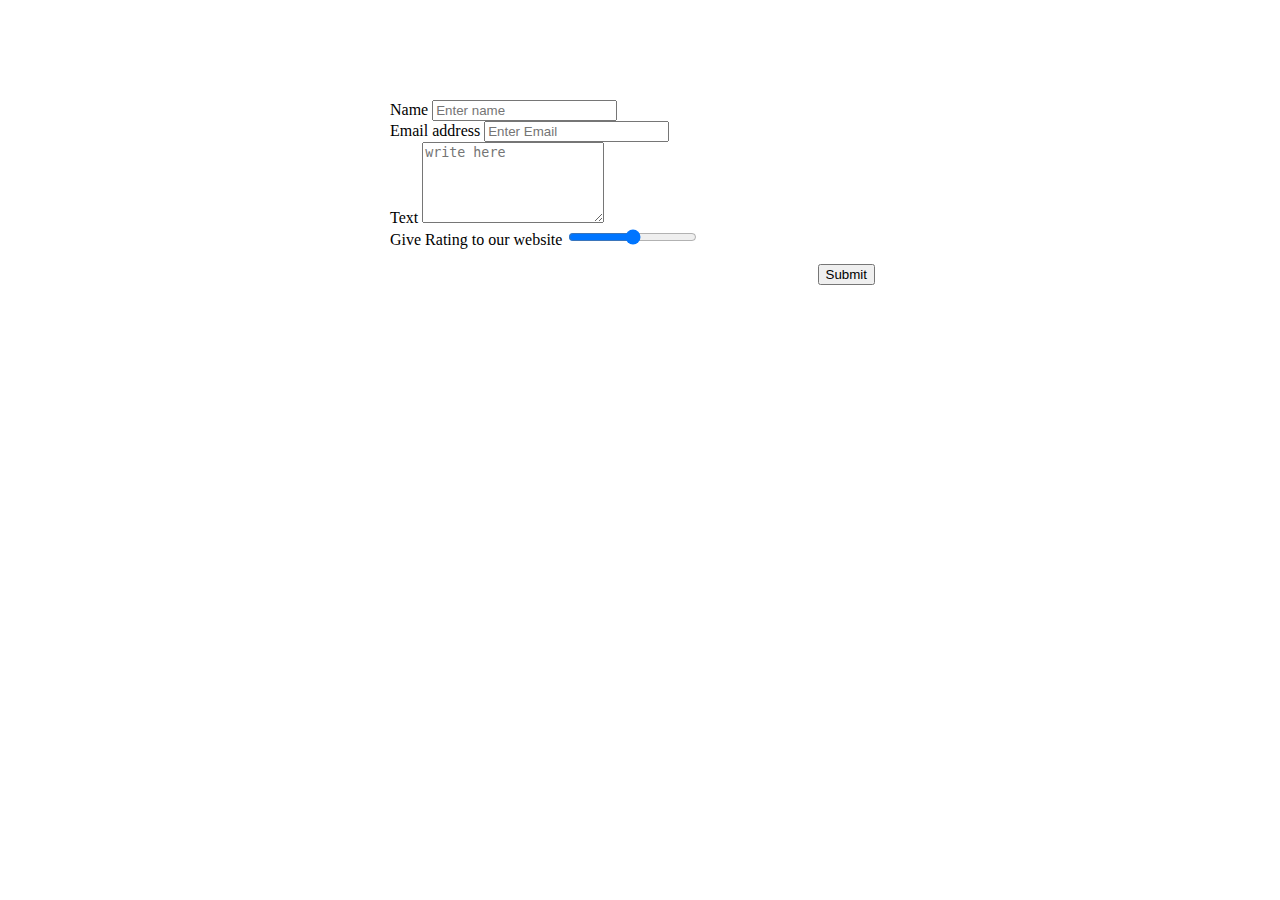
<file: ContactUs.html>
<!doctype html>
<html lang="en">
  <head>
    <!-- Required meta tags -->
    <meta charset="utf-8">
    <meta name="viewport" content="width=device-width, initial-scale=1">

    <!-- Bootstrap CSS -->
    <link href="https://cdn.jsdelivr.net/npm/bootstrap@5.0.2/dist/css/bootstrap.min.css" rel="stylesheet" integrity="sha384-EVSTQN3/azprG1Anm3QDgpJLIm9Nao0Yz1ztcQTwFspd3yD65VohhpuuCOmLASjC" crossorigin="anonymous">

    <title>Hello, world!</title>
    <style>
        .body{
    background-color: rgb(248, 223, 203);
}
.contact{
    width:500px;
    height: 500px;
    margin: auto;
    margin-top: 100px;
   



}
#submit{
    float: right;
    clear: both;
    margin: 15px 15px;
}

@media screen and (max-width:900px){
            .contact{
            width:100%;
            }
}
    </style>
  </head>
  <body>
    
    <div class="container">
        <div class="contact">
        <form action="" method="post">
    
            <div class="form-group">
                <label for="user_name">Name</label>
                <input type="text" name="name" class="form-control" id="user_name" placeholder="Enter name">
              </div>
            <div class="form-group">
              <label for="email">Email address</label>
              <input type="email" name="email" class="form-control" id="email" placeholder="Enter Email ">
            </div>
            <div class="form-group">
                <label for="text">Text </label>
                <textarea class="form-control" name="text" id="text" rows="5" placeholder="write here"></textarea>
              </div>
              <div class="form-group">
                <label for="rating">Give Rating to our website</label>
                <input type="range" name="rating" class="form-control-range" id="rating">
              </div>
              <div class="form-group">
    
                <input type="submit" id="submit" class="btn btn-outline-success">
              </div>
          </form>
        </div>
    </div>

    <!-- Option 1: Bootstrap Bundle with Popper -->
    <script src="https://cdn.jsdelivr.net/npm/bootstrap@5.0.2/dist/js/bootstrap.bundle.min.js" integrity="sha384-MrcW6ZMFYlzcLA8Nl+NtUVF0sA7MsXsP1UyJoMp4YLEuNSfAP+JcXn/tWtIaxVXM" crossorigin="anonymous"></script>

    <!-- Option 2: Separate Popper and Bootstrap JS -->
    <!--
    <script src="https://cdn.jsdelivr.net/npm/@popperjs/core@2.9.2/dist/umd/popper.min.js" integrity="sha384-IQsoLXl5PILFhosVNubq5LC7Qb9DXgDA9i+tQ8Zj3iwWAwPtgFTxbJ8NT4GN1R8p" crossorigin="anonymous"></script>
    <script src="https://cdn.jsdelivr.net/npm/bootstrap@5.0.2/dist/js/bootstrap.min.js" integrity="sha384-cVKIPhGWiC2Al4u+LWgxfKTRIcfu0JTxR+EQDz/bgldoEyl4H0zUF0QKbrJ0EcQF" crossorigin="anonymous"></script>
    -->
  </body>
</html>
</file>
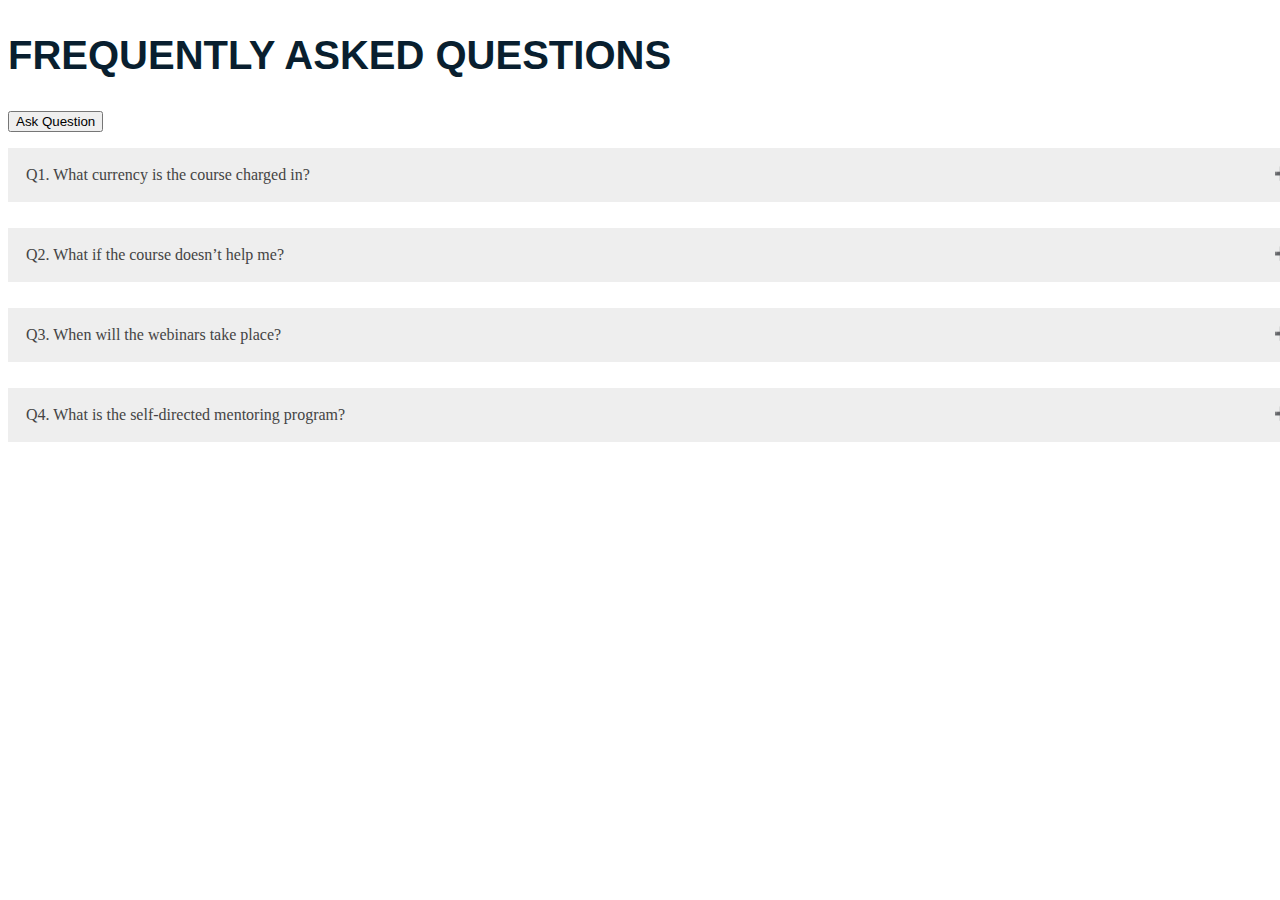
<file: FAQ.html>
<!doctype html>
<html lang="en">
  <head>
    <!-- Required meta tags -->
    <meta charset="utf-8">
    <meta name="viewport" content="width=device-width, initial-scale=1">

    <!-- Bootstrap CSS -->
    <link href="https://cdn.jsdelivr.net/npm/bootstrap@5.0.2/dist/css/bootstrap.min.css" rel="stylesheet" integrity="sha384-EVSTQN3/azprG1Anm3QDgpJLIm9Nao0Yz1ztcQTwFspd3yD65VohhpuuCOmLASjC" crossorigin="anonymous">

    <title>Hello, world!</title>
    <style>
        h2 {
    font-family: Arial, Verdana;
    font-weight: 800;
    font-size: 2.5rem;
    color: #091f2f;
    text-transform: uppercase;
}
.accordion-section .panel-default > .panel-heading {
    border: 0;
    background: #c91f1f;
    padding: 0;
}
.accordion-section .panel-default .panel-title a {
    display: block;
    font-style: italic;
    font-size: 1.5rem;
}
.accordion-section .panel-default .panel-title a:after {
    font-family: 'FontAwesome';
    font-style: normal;
    font-size: 3rem;
    content: "\f106";
    color: #1f7de2;
    float: right;
    margin-top: -12px;
}
.accordion-section .panel-default .panel-title a.collapsed:after {
    content: "\f107";
}
.accordion-section .panel-default .panel-body {
    font-size: 1.2rem;
}
    </style>
    <link rel="stylesheet" href="faq.css">
  </head>
  <body>
    <div class="container" id="faq">
            <div class="w-100 d-flex justify-content-between mb-5 mt-5">
                <h2>Frequently Asked Questions </h2>
                <button class="btn btn-primary" onclick="hideFAQ()">
                    Ask Question
                </button>
            </div>

<p class="accordion">Q1. What currency is the course charged in?</p>
<div class="panel">A. The course is charged in Australian dollars.</div>

<p class="accordion">Q2. What if the course doesn’t help me?</p>
<div class="panel">A. If it doesn't help you I'll refund the purchase price in full.</div>

<p class="accordion">Q3. When will the webinars take place?</p>
<div class="panel">A. Depending on the mix of countries and time zones for people attending the webinars, I will pick a time that works best for most participants. All webinars will be recorded so you can listen to them again. The private Facebook group will obviously be available 24/7 and I’ll be monitoring and contributing to the discussion regularly.</div>

<p class="accordion">Q4. What is the self-directed mentoring program?</p>
<div class="panel">A. The self-directed mentoring program is designed to help you set-up and run an effective mentee-mentor relationship as part of the course.</div>
   
    </section>
    </div>


    <div class="container ask_question" id="form" style="height: 100vh; display: none;">
        <div class="row w-100 h-100 d-flex justify-content-center align-items-center">
            <div class="col-md-5">
                <div id="content">
                <div class=" w-100 heading" style="margin: 0%; padding: 0%;">
                    <h3>Ask Question</h3>
                </div>
                <form action="" >
                    <div class="form-group mb-3">
                        <label for="user_name">Name</label>
                        <input type="text" name="name" class="form-control" id="user_name" placeholder="Enter name" required>
                      </div>
                    <div class="form-group mb-3">
                      <label for="email">Email address</label>
                      <input type="email" name="email" class="form-control" id="email" placeholder="Enter Email " required>
                    </div>
                    <div class="form-group mb-3">
                        <label for="text">Text </label>
                        <textarea class="form-control p-3" name="text" id="text" rows="5" placeholder="write here" required></textarea>
                      </div>
                      
                      <div class="form-group w-100 d-flex justify-content-center">
                        <button type="button" class="btn btn-outline-success" onclick="submit1()">SUBMIT</button>
                      </div>
                  </form>
                  </div>
                  <div id="success">

                  </div>
                  <div class=" w-100 mb-3 d-flex justify-content-end">
                    <button class="btn btn-outline-info" onclick="displayFAQ()">Close</button>
                </div>
            </div>
        </div>
    </div>


    <div class="container-fluid ask_question"  id="submit_form" style="height: 100vh; display: none; background-color: rgba(0, 0, 0, 0.911);">
        <div class="row w-100 h-100 d-flex justify-content-center align-items-center">
            <div class="col-md-4" style="background-color: white;" >
                <div class="mb-3 mt-3">
                    <h3>Thank You</h3>
                    <p>Lorem ipsum dolor sit amet cons optio veritatis quidem voluptates aperiam, molestias ipsa earum quae. Mollitia, quae.</p>
                    <a href="" style="text-decoration: none; color: green;">Go back to Home</a>
                </div>

                </div>
            </div>
        </div>
    </div>
    <!-- Optional JavaScript; choose one of the two! -->

    <!-- Option 1: Bootstrap Bundle with Popper -->
    <script src="https://cdn.jsdelivr.net/npm/bootstrap@5.0.2/dist/js/bootstrap.bundle.min.js" integrity="sha384-MrcW6ZMFYlzcLA8Nl+NtUVF0sA7MsXsP1UyJoMp4YLEuNSfAP+JcXn/tWtIaxVXM" crossorigin="anonymous"></script>

    <!-- Option 2: Separate Popper and Bootstrap JS -->
    <!--
    <script src="https://cdn.jsdelivr.net/npm/@popperjs/core@2.9.2/dist/umd/popper.min.js" integrity="sha384-IQsoLXl5PILFhosVNubq5LC7Qb9DXgDA9i+tQ8Zj3iwWAwPtgFTxbJ8NT4GN1R8p" crossorigin="anonymous"></script>
    <script src="https://cdn.jsdelivr.net/npm/bootstrap@5.0.2/dist/js/bootstrap.min.js" integrity="sha384-cVKIPhGWiC2Al4u+LWgxfKTRIcfu0JTxR+EQDz/bgldoEyl4H0zUF0QKbrJ0EcQF" crossorigin="anonymous"></script>
    -->
    <script>
        document.addEventListener("DOMContentLoaded", function(event) { 


var acc = document.getElementsByClassName("accordion");
var panel = document.getElementsByClassName('panel');

for (var i = 0; i < acc.length; i++) {

    acc[i].onclick = function() {
        var setClasses = !this.classList.contains('active');
        setClass(acc, 'active', 'remove');
        setClass(panel, 'show', 'remove');

        if (setClasses) {
            this.classList.toggle("active");
            this.nextElementSibling.classList.toggle("show");
        }
    }
}

function setClass(els, className, fnName) {
    for (var i = 0; i < els.length; i++) {
        els[i].classList[fnName](className);
    }
}

});
/* Toggle between adding and removing the "active" and "show" classes when the user clicks on one of the "Section" buttons. The "active" class is used to add a background color to the current button when its belonging panel is open. The "show" class is used to open the specific accordion panel */
var acc = document.getElementsByClassName("accordion");
var i;

for (i = 0; i < acc.length; i++) {
    acc[i].onclick = function(){
        this.classList.toggle("active");
        this.nextElementSibling.classList.toggle("show");
};
}


function hideFAQ(){
            document.getElementById('faq').style.display='none';
            document.getElementById('form').style.display='block';
}

function displayFAQ(){
            document.getElementById('faq').style.display='block';
            document.getElementById('form').style.display='none';
}
function submit1(){
            document.getElementById('faq').style.display='none';
            document.getElementById('form').style.display='none';
            document.getElementById('submit_form').style.display='block';
            return false;
}

    </script>
  </body>
</html>
</file>
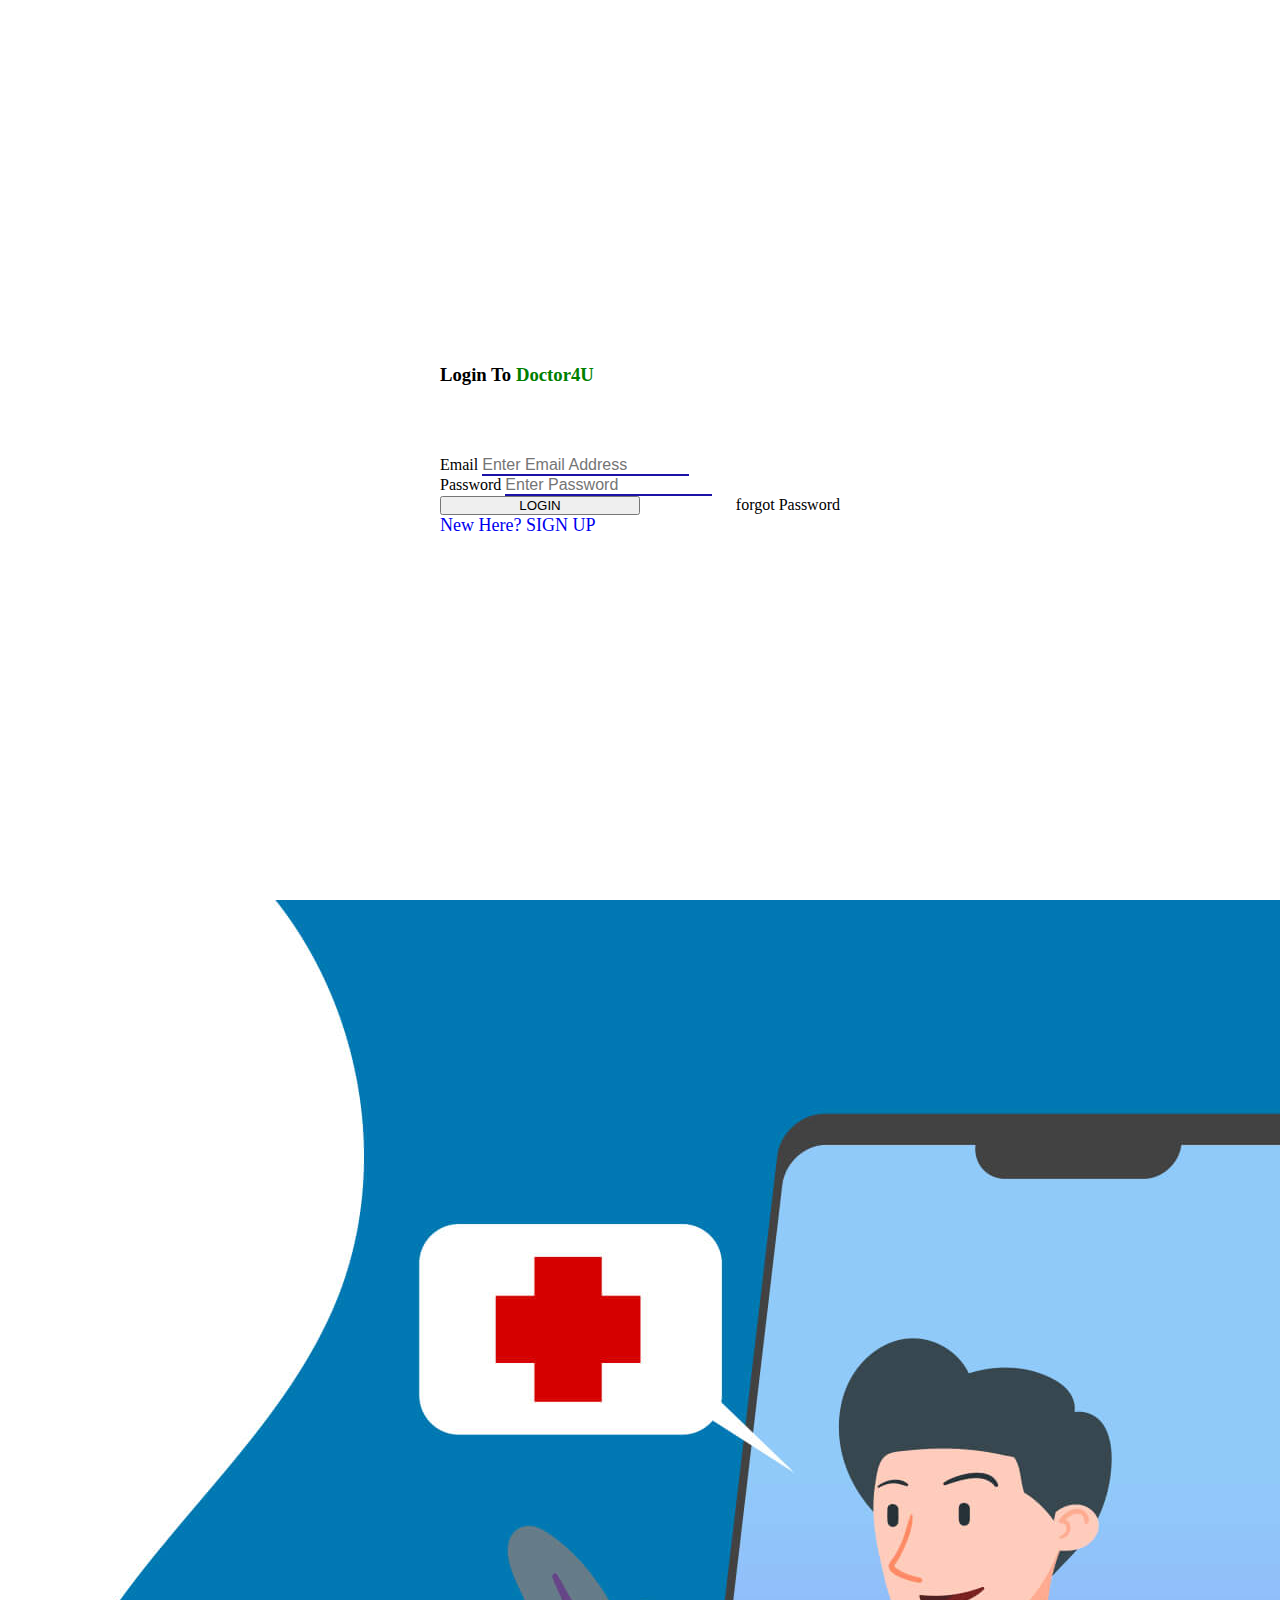
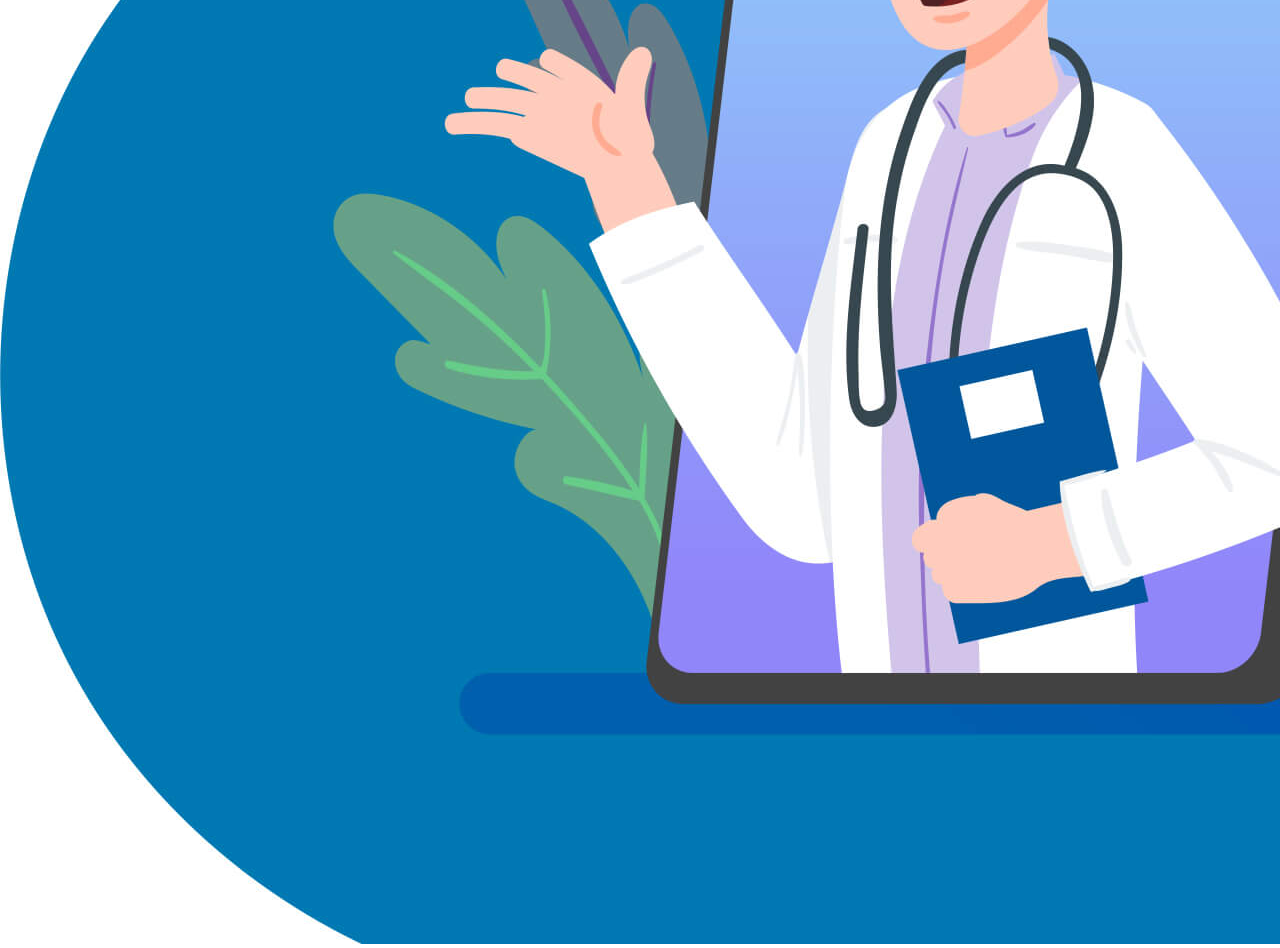
<file: login.html>
<!doctype html>
<html lang="en">
  <head>
    <!-- Required meta tags -->
    <meta charset="utf-8">
    <meta name="viewport" content="width=device-width, initial-scale=1">

   
    <link href="https://cdn.jsdelivr.net/npm/bootstrap@5.0.2/dist/css/bootstrap.min.css" rel="stylesheet" integrity="sha384-EVSTQN3/azprG1Anm3QDgpJLIm9Nao0Yz1ztcQTwFspd3yD65VohhpuuCOmLASjC" crossorigin="anonymous">
    <link rel="stylesheet" href='login.css'>
    <title>Login</title>
  </head>
  <body>
   <div class="container-fluid">
       <div class="row">
           <div class="col-md-6 l-div">
            <form method="POST">
                <div class="login_heading w-100 d-flex justify-content-center" >
                    <h3>Login To  <span>Doctor4U</span></h3>
                </div>
                <div class="mb-3 ">
                    <label for="exampleFormControlInput1" class="form-label">Email </label>
                    <input type="email" class="form-control input_filed" id="exampleFormControlInput1" placeholder="Enter Email Address">
                  </div>
                  <div class="mb-3">
                    <label for="exampleFormControlInput1" class="form-label">Password </label>
                    <input type="email" class="form-control input_filed" id="exampleFormControlInput1" placeholder="Enter Password">
                  </div>
                  <div class="forgot_password">
                      <p onclick="forgotPassword()">forgot Password</p>
                  </div>
                  <div class="w-100 d-flex justify-content-center mt-3">
                  <div class="">
                   <a href=""><button class="btn btn-success" style="width: 200px;;">LOGIN</button></a>
                </div>
            </div>
                <div class=" sign_up d-flex justify-content-center mt-3">
                    <a href="registration.html">New Here? SIGN UP</a>
                </div>
              </form>
           </div>
           <div class="col-md-6 r-div">
            <img src="doctor1.jpg" class="img-fluid h-100 w-100" alt="">
           </div>
       </div>
   </div>
    <!-- Optional JavaScript; choose one of the two! -->

    <!-- Option 1: Bootstrap Bundle with Popper -->
    <script src="https://cdn.jsdelivr.net/npm/bootstrap@5.0.2/dist/js/bootstrap.bundle.min.js" integrity="sha384-MrcW6ZMFYlzcLA8Nl+NtUVF0sA7MsXsP1UyJoMp4YLEuNSfAP+JcXn/tWtIaxVXM" crossorigin="anonymous"></script>

    <!-- Option 2: Separate Popper and Bootstrap JS -->
    <!--
    <script src="https://cdn.jsdelivr.net/npm/@popperjs/core@2.9.2/dist/umd/popper.min.js" integrity="sha384-IQsoLXl5PILFhosVNubq5LC7Qb9DXgDA9i+tQ8Zj3iwWAwPtgFTxbJ8NT4GN1R8p" crossorigin="anonymous"></script>
    <script src="https://cdn.jsdelivr.net/npm/bootstrap@5.0.2/dist/js/bootstrap.min.js" integrity="sha384-cVKIPhGWiC2Al4u+LWgxfKTRIcfu0JTxR+EQDz/bgldoEyl4H0zUF0QKbrJ0EcQF" crossorigin="anonymous"></script>
    -->
  </body>
</html>
</file>
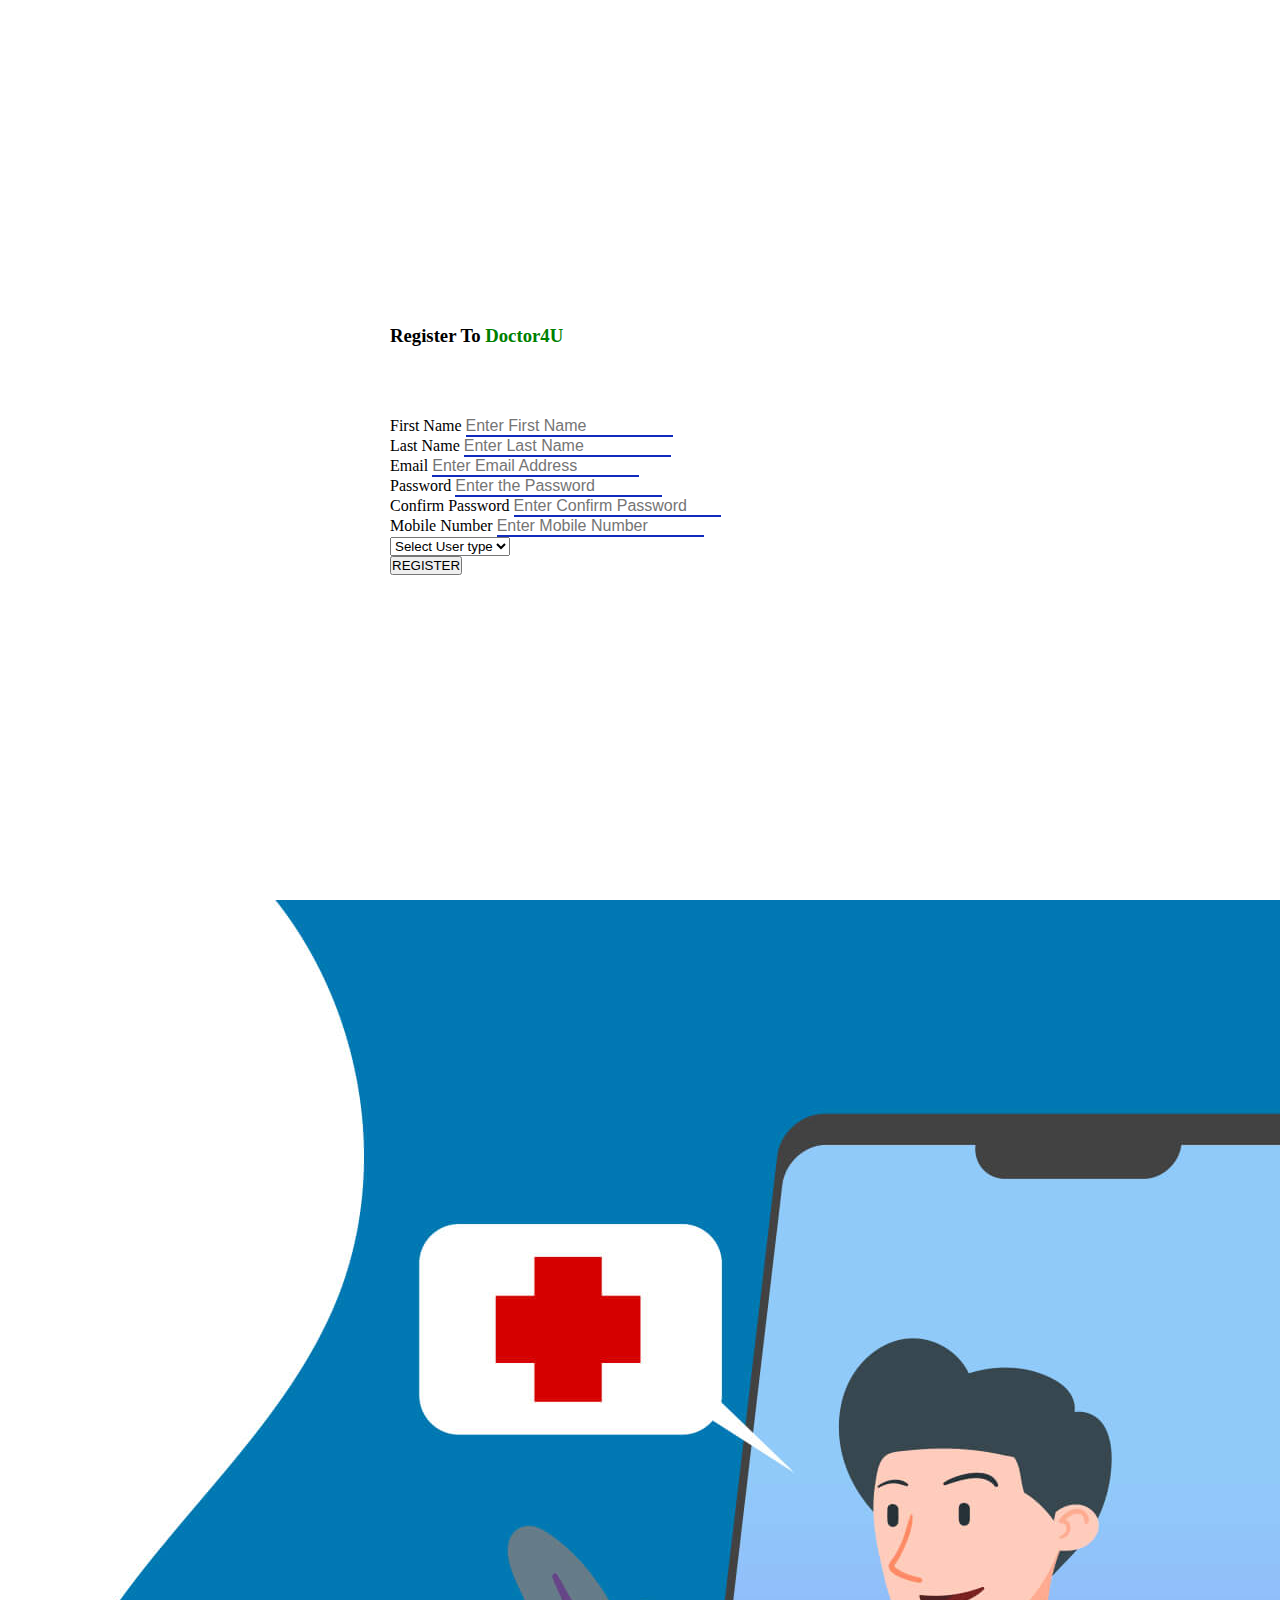
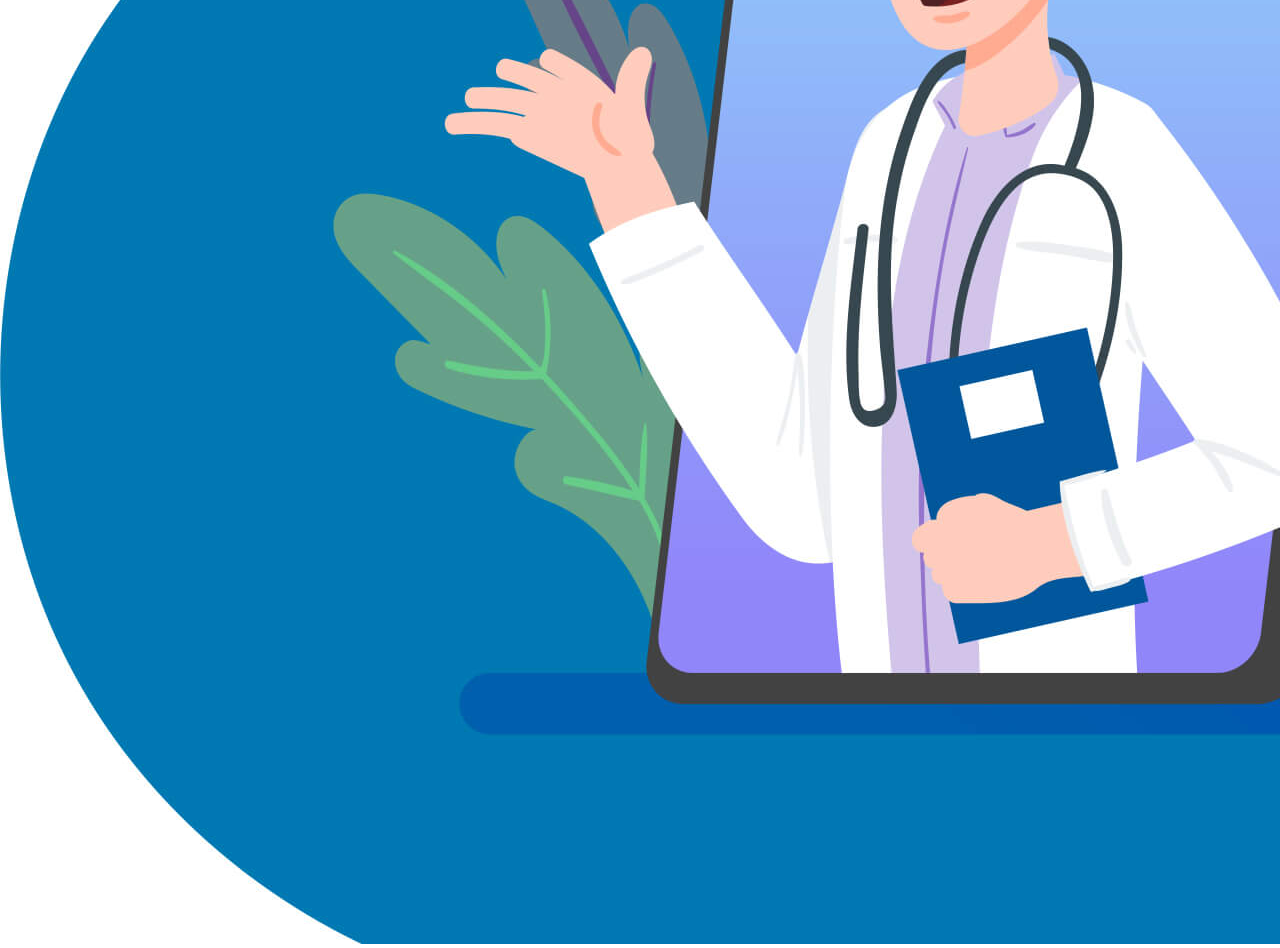
<file: registration.html>
<!doctype html>
<html lang="en">
  <head>
    <!-- Required meta tags -->
    <meta charset="utf-8">
    <meta name="viewport" content="width=device-width, initial-scale=1">

   
    <link href="https://cdn.jsdelivr.net/npm/bootstrap@5.0.2/dist/css/bootstrap.min.css" rel="stylesheet" integrity="sha384-EVSTQN3/azprG1Anm3QDgpJLIm9Nao0Yz1ztcQTwFspd3yD65VohhpuuCOmLASjC" crossorigin="anonymous">
    <link rel="stylesheet" href="registration.css">
    <title>Registration</title>
  </head>
  <body>
   <div class="container-fluid">
       <div class="row">
           <div class="col-md-6 l-div">
               <div id="form_1">
            <form method="POST">
                <div class="login_heading w-100 d-flex justify-content-center" >
                    <h3>Register To  <span>Doctor4U</span></h3>
                </div>
                <div class="row">
                <div class="mb-3 col-md-6">
                  
                    <label for="exampleFormControlInput1" class="form-label ">First Name</label>
                    <input type="text" name="first_name" class="form-control input_filed" id="exampleFormControlInput1" placeholder="Enter First Name">
                  </div>
                  <div class="mb-3 col-md-6">
                    <label for="exampleFormControlInput1" class="form-label">Last Name</label>
                    <input type="text" name="last_name" class="form-control input_filed" id="exampleFormControlInput1" placeholder="Enter Last Name">
                  </div>
                </div>
                  <div class="mb-3">
                    <label for="exampleFormControlInput1" class="form-label">Email </label>
                    <input type="email" name="email" class="form-control input_filed" id="exampleFormControlInput1" placeholder="Enter Email Address">
                  </div>
                  <div class="row">
                  <div class="mb-3 col-md-6">
                    <label for="exampleFormControlInput1" class="form-label">Password</label>
                    <input type="password" name="password" class="form-control input_filed" oninput="passwordStrength()" id="password1" placeholder="Enter the Password">
                    <small id="demo"></small>
                  </div>
                  <div class="mb-3 col-md-6">
                    <label for="exampleFormControlInput1" class="form-label">Confirm Password</label>
                    <input type="password" name="confirm_password" class="form-control input_filed" id="password2" onchange="passwordStatus()" placeholder="Enter Confirm Password">
                    <small id="password_status"></small>
                  </div>
                </div>
                  <div class="mb-3">
                    <label for="exampleFormControlInput1" class="form-label">Mobile Number</label>
                    <input type="tel" name="phone" class="form-control input_filed" id="phone" placeholder="Enter Mobile Number">
                  </div>

                  
                  
                  <select class="form-select" id="userType" name="userType" aria-label="Default select example">
                    <option selected>Select User type</option>
                    <option value="Patient">Patient</option>
                    <option value="Doctor">Doctor</option>
                    
                  </select>
                  <div class="w-100 mt-4 d-flex justify-content-center">
                    <input type="submit" class="btn btn-success w-50" value="REGISTER">
                  </div>

            </form>
           </div>
        </div>
           <div class="col-md-6 r-div">
            <img src="doctor1.jpg" class="img-fluid h-100 w-100" alt="">
           </div>
       </div>
   </div>
   


    <script src="https://cdn.jsdelivr.net/npm/bootstrap@5.0.2/dist/js/bootstrap.bundle.min.js" integrity="sha384-MrcW6ZMFYlzcLA8Nl+NtUVF0sA7MsXsP1UyJoMp4YLEuNSfAP+JcXn/tWtIaxVXM" crossorigin="anonymous"></script>

    <script>

    </script>
   
  </body>
</html>
</file>
<file: faq.css>
p.accordion {
    background-color: #eee;
    color: #444;
    cursor: pointer;
    padding: 18px;
    width: 100%;
    text-align: left;
    border: none;
    outline: none;
    transition: 0.4s;
    margin-bottom:10px;
}

/* Add a background color to the accordion if it is clicked on (add the .active class with JS), and when you move the mouse over it (hover) */
p.accordion.active, p.accordion:hover {
    background-color: #ddd;
}

/* Unicode character for "plus" sign (+) */
p.accordion:after {
    content: '\2795'; 
    font-size: 13px;
    color: #777;
    float: right;
    margin-left: 5px;
}

/* Unicode character for "minus" sign (-) */
p.accordion.active:after {
    content: "\2796"; 
}

/* Style the element that is used for the panel class */

div.panel {
    padding: 0 18px;
    background-color: white;
    max-height: 0;
    overflow: hidden;
    transition: 0.4s ease-in-out;
    opacity: 0;
    margin-bottom:10px;
}

div.panel.show {
    opacity: 1;
    max-height: 500px; /* Whatever you like, as long as its more than the height of the content (on all screen sizes) */
}
.heading{
    height: 70px;
    background-color: rgba(32, 104, 197, 0.822);
}
.heading h3{
    margin-left: 10px;
    line-height: 70px;
}

form{
    padding: 20px;
}
.col-md-5{
    box-shadow: rgba(0, 0, 0, 0.25) 0px 54px 55px, rgba(0, 0, 0, 0.12) 0px -12px 30px, rgba(0, 0, 0, 0.12) 0px 4px 6px, rgba(0, 0, 0, 0.17) 0px 12px 13px, rgba(0, 0, 0, 0.09) 0px -3px 5px;
}
</file>
<file: login.css>
*{
    margin: 0%;
    padding: 0%;
}

.r-div{
    height: 100vh;
   
}
.l-div{
    height: 100vh;
    display: flex;
    justify-content: center;
    align-items: center;
   
}
form{
  width: 400px;  
}
.forgot_password{
    margin-bottom: 10px;
    float: right;
    clear: both;
}
.forgot_password:hover{
    color: red;
}
.input_filed{
    background-color: transparent;
    border: none;
   
    border-bottom: 2px rgb(28, 18, 167) solid;
   font-size: 16px;
}
.login_heading{
    margin-bottom: 70px;
}
.login_heading span{
    color: green;
    font-weight: bold;
}
.sign_up a{
    text-decoration: none;
    font-size: 18px;
}

@media (max-width:760px){
    .r-div{
        display: none;
    }
}
</file>
<file: registration.css>
*{
    margin: 0%;
    padding: 0%;
}

.r-div{
    height: 100vh;
   
}
.l-div{
    height: 100vh;
    display: flex;
    justify-content: center;
    align-items: center;
   
}
form{
  width: 500px;  
}
.forgot_password{
    margin-bottom: 10px;
    float: right;
    clear: both;
}
.forgot_password:hover{
    color: red;
}
.input_filed{
    background-color: transparent;
    border: none;
   
    border-bottom: 2px rgb(17, 43, 189) solid;
   font-size: 16px;
}
.login_heading{
    margin-bottom: 70px;
}
.login_heading span{
    color: green;
    font-weight: bold;
}
.sign_up a{
    text-decoration: none;
    font-size: 18px;
}

@media (max-width:760px){
    .r-div{
        display: none;
    }
    form{
        width: 90%;  
      }
}
</file>
